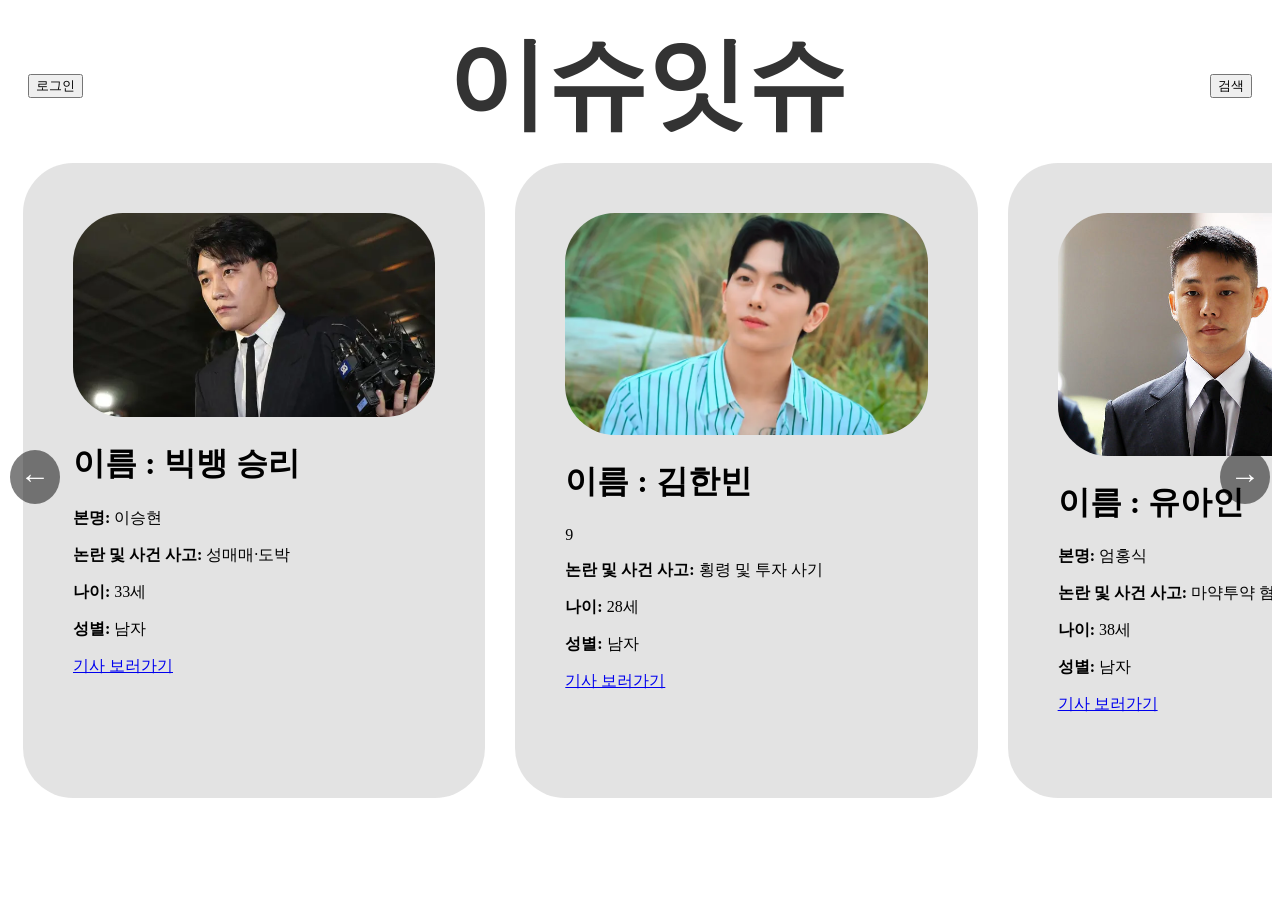
<file: index.html>
<!DOCTYPE html>
<html lang="ko">
<head>
    <title>이슈잇슈</title>
    <link href="./main.css" rel="stylesheet">
</head>
<body>
    <div class="header">
        <div class="left">
            <button onclick="showLoginPopup()">로그인</button>
        </div>
        <div class="center">
            이슈잇슈
        </div>
        <div class="right">
            <button onclick="showSearchPopup()">검색</button>
        </div>
    </div>
    <div>
        <button class="arrow left" onclick="slideLeft()">&#8592;</button>
        <div style="overflow:hidden">
            <div class="container">
                <div class='slider'>
                    <div class="box">    
                        <img src="./media/승리.jpg">
                        <h1>이름 : 빅뱅 승리</h1>
                        <p><strong>본명:</strong> 이승현</p>
                        <p><strong>논란 및 사건 사고:</strong> 성매매·도박</p>
                        <p><strong>나이:</strong> 33세</p>
                        <p><strong>성별:</strong> 남자</p>
                        <a href="https://www.bbc.com/korean/news-61518271">기사 보러가기</a>  
                    </div>
                    <div class="box">
                        <img src="./media/김한빈.jpg">
                        <h1>이름 : 김한빈</h1>9
                        <p><strong>논란 및 사건 사고:</strong> 횡령 및 투자 사기</p>
                        <p><strong>나이:</strong> 28세</p>
                        <p><strong>성별:</strong> 남자</p>
                        <a href="https://www.news1.kr/society/court-prosecution/1926238">기사 보러가기</a>  
                    </div>
                    <div class="box">
                        <img src="./media/유아인.jpg">
                        <h1>이름 : 유아인</h1>
                        <p><strong>본명:</strong> 엄홍식</p>
                        <p><strong>논란 및 사건 사고:</strong> 마약투약 혐의</p>
                        <p><strong>나이:</strong> 38세</p>
                        <p><strong>성별:</strong> 남자</p>
                        <a href="https://news.tvchosun.com/site/data/html_dir/2023/02/08/2023020890157.html">기사 보러가기</a>  
                    </div>
                    <div class="box">
                        <img src="./media/탑.jpg">
                        <h1>이름 : 빅뱅 탑</h1>
                        <p><strong>본명:</strong> 최승현</p>
                        <p><strong>논란 및 사건 사고:</strong> 대마초 흡연</p>
                        <p><strong>나이:</strong> 37세</p>
                        <p><strong>성별:</strong> 남자</p>
                        <a href="https://www.ichannela.com/news/main/news_detailPage.do?publishId=000000040023">기사 보러가기</a>  
                    </div>
                    <div class="box">
                        <img src="./media/주지훈.jpg">
                        <h1>이름 : 주지훈</h1>
                        <p><strong>본명:</strong> 주영준</p>
                        <p><strong>논란 및 사건 사고:</strong> 엑스터시와 케타민 투약</p>
                        <p><strong>나이:</strong> 42세</p>
                        <p><strong>성별:</strong> 남자</p>
                        <a href="https://n.news.naver.com/mnews/article/001/0002728154?sid=102">기사 보러가기</a>  
                    </div>
                    <div class="box">
                        <img src="./media/이근.jpg">
                        <h1>이름 : 이근</h1>
                        <p><strong>논란 및 사건 사고:</strong> 우크라이나 불법 참전</p>
                        <p><strong>나이:</strong> 40세</p>
                        <p><strong>성별:</strong> 남자</p>
                        <a href="https://www.yna.co.kr/view/AKR20240618062700004">기사 보러가기</a>  
                    </div>
                    <div class="box">
                        <img src="./media/김동희.jpg">
                        <h1>이름 : 김동희</h1>
                        <p><strong>논란 및 사건 사고:</strong> 학교폭력 가해</p>
                        <p><strong>나이:</strong> 25세</p>
                        <p><strong>성별:</strong> 남자</p>
                        <a href="https://www.newscribe.kr/news/articleView.html?idxno=459#google_vignette">기사 보러가기</a>  
                    </div>
                    <div class="box">
                        <img src="./media/오킹.jpg">
                        <h1>이름 : 오킹</h1>
                        <p><strong>본명:</strong> 오영민</p>
                        <p><strong>논란 및 사건 사고:</strong> 코인사기</p>
                        <p><strong>나이:</strong> 31세</p>
                        <p><strong>성별:</strong> 남자</p>
                        <a href="https://www.joongang.co.kr/article/25252419">기사 보러가기</a>  
                    </div>
                    <div class="box">
                        <img src="./media/양팡.jpg">
                        <h1>이름 : 양팡</h1>
                        <p><strong>본명:</strong> 양은지</p>
                        <p><strong>논란 및 사건 사고:</strong> 뒷광고</p>
                        <p><strong>나이:</strong> 27세</p>
                        <p><strong>성별:</strong> 여자</p>
                        <a href="https://news.kbs.co.kr/news/pc/view/view.do?ncd=4514548">기사 보러가기</a>  
                    </div>
                    <div class="box">
                        <img src="./media/김호중.jpg">
                        <h1>이름 : 김호중</h1>
                        <p><strong>논란 및 사건 사고:</strong> 음주운전 및 뺑소니</p>
                        <p><strong>나이:</strong> 33세</p>
                        <p><strong>성별:</strong> 남자</p>
                        <a href="https://news.kbs.co.kr/news/pc/view/view.do?ncd=7992497">기사 보러가기</a>  
                    </div>
                    <div class="box">
                        <img src="./media/정준영.jpg">
                        <h1>이름 : 정준영</h1>
                        <p><strong>논란 및 사건 사고:</strong> 불법 촬영 및 유포</p>
                        <p><strong>나이:</strong> 35세</p>
                        <p><strong>성별:</strong> 남자</p>
                        <a href="https://www.news1.kr/society/general-society/5446596">기사 보러가기</a>  
                    </div>
                    <div class="box">
                        <img src="./media/이선균.jpg">
                        <h1>이름 : 이선균</h1>
                        <p><strong>논란 및 사건 사고:</strong> 마약 투여</p>
                        <p><strong>나이:</strong> 48세</p>
                        <p><strong>성별:</strong> 남자</p>
                        <a href="https://www.joongang.co.kr/article/25217087">기사 보러가기</a>  
                    </div>
                    <div class="box">
                        <img src="./media/정우성.jpg">
                        <h1>이름 : 정우성</h1>
                        <p><strong>논란 및 사건 사고:</strong> 혼외자 및 사생활</p>
                        <p><strong>나이:</strong> 51세</p>
                        <p><strong>성별:</strong> 남자</p>
                        <a href="https://www.chosun.com/entertainments/celebrity/2024/12/01/WQW5WCA3PRH3ZGNJXEXAP2NGHI/">기사 보러가기</a>  
                    </div>
                </div>
            </div>
        </div>
        <button class="arrow right" onclick="slideRight()">&#8594;</button>
        <div class="overlay" onclick="hideLoginPopup()"></div> <!-- overlay 배경 흐리게 -->
            <form action="#">
                <div class="login-popup">
                    <h3>로그인</h3>
                    <div class="place">
                        <input type="text" placeholder="아이디" required style="margin-bottom: 10px;">
                        <input type="password" placeholder="비밀번호" required>
                    </div>
                    <button class="close-btn" onclick="hideLoginPopup()">확인</button>
                    <button class="close-btn" onclick="hideLoginPopup()">닫기</button>
                </div>
            </form>
        <div class="overlay-1" onclick="hideSearchPopup()"></div>
            <div class="search-popup">
                <h3>검색</h3>
                <!-- 검색 입력 -->
                <input type="text" id="search" placeholder="검색" style="width: 100%; margin-bottom: 10px; padding: 5px;">
                <button class="close-btn" onclick="search()">검색</button>
                <button class="close-btn" onclick="hideSearchPopup()">닫기</button>  
                <!-- 검색 결과 표시 -->
                <div id="results"></div>
            </div>
        </div>
    <script src="./main.js"></script> 
</body>
</html>
</file>
<file: main.css>
.header {
    padding: 10px 20px; /* 여백 */
    display: flex; /* 칸 맞추는거 */
    align-items: center; /* 중앙정렬 */
    font-size: 14px; /* 글씨 크기 */
}
/* 중앙 글씨 */
.center {
    flex-grow: 1; /* 공간 */
    text-align: center; /* 글씨 위치 */
    font-size: 100px;
    font-weight: bold; /* 글꼴 굵게 */
    color: #333;
}

/* 슬라이더 컨테이너 */
.container {
    width: 500vw; /*슬라이더 화면 너비 */
    transition: transform 1s; /* 슬라이더 이동 시간 */
}

/* 슬라이더 */
.slider {
    display: flex; /* 크기 */
    z-index: 10; /* 상단 위치 */
}

/* 박스 */
.box {
    background-color: rgba(226, 226, 226, 0.938);
    width: 500px; /* 너비 설정 */
    margin: 0 15px; /* 박스 간격 */
    padding: 50px; /* 박스안 여백 */
    border-radius: 50px; /* 모서리 둥굴게 */
}

/* 박스안 사진 */
.box img {
    width: 100%; /* 박스 너비 맞추기 */
    border-radius: 50px;
}

/* 좌우 버튼 */
.arrow {
    position: absolute; /* 화면기준 위치고정 */
    font-size: 30px;
    background-color: rgba(0, 0, 0, 0.5);
    color: white;
    border: none; /* 테두리 */
    cursor: pointer; /* 마우스 커서 모양 */
    padding: 10px;
    border-radius: 50%;
    pointer-events: auto; /* 클릭 가능 설정 */
    z-index: 99; /* 상단 위치 */
}

/* 좌우 버튼 위치 */
.arrow.left {
    left: 10px;
    top: 50%;
}

.arrow.right {
    right: 10px;
    top: 50%;
}

/* 로그인 팝업 */
.login-popup {
    display: none; /* 숨김 */
    position: fixed; /* 중앙 고정 */
    top: 50%; /* 세로 중앙 */
    left: 50%; /* 가로 중앙 */
    transform: translate(-50%, -50%); /* 정확히 중앙 위치 */
    background-color: white;
    padding: 50px; 
    border-radius: 50px;
    z-index: 1000; /* 상단 위치 */
    text-align: center; /* 글씨 중간으로 */
}

/* 로그인시 배경 흐리게 */
.overlay {
    display: none; /* 숨김 */
    position: fixed; /* 화면 고정 */
    top: 0; 
    left: 0; 
    width: 100%; 
    height: 100%; 
    background-color: rgba(0, 0, 0, 0.5);
}

/* 버튼 */
.close-btn {
    margin-top: 30px; /* 위 여백 */
    padding: 5px 50px; 
    background-color: #333;
    color: white;
    border: none; /* 테두리 없음 */
    border-radius: 3px; 
    cursor: pointer; /* 커서 모양 */
}

/* 검색 팝업 */
.search-popup {
    display: none; /* 숨김 */
    position: fixed; /* 중앙 고정 */
    top: 50%;
    left: 50%;
    transform: translate(-50%, -50%); /* 정확한 중앙 */
    background-color: white;
    padding: 20px;
    border-radius: 5px;
    z-index: 1000; /* 상단 위치 */
    text-align: center; /* 글씨 중간으로 */
}

/* 검색시 배경 흐리게 */
.overlay-1 {
    display: none; /* 숨김 */
    position: fixed; /* 화면 고정 */
    top: 0;
    left: 0;
    width: 100%;
    height: 100%;
    background-color: rgba(0, 0, 0, 0.5);
}

/* 검색 결과 여백 주기 */
#results {
    margin-top: 20px;
}

/* 각각의 검색 결과 여백 */
.result-item {
    margin-bottom: 10px;
}
</file>
